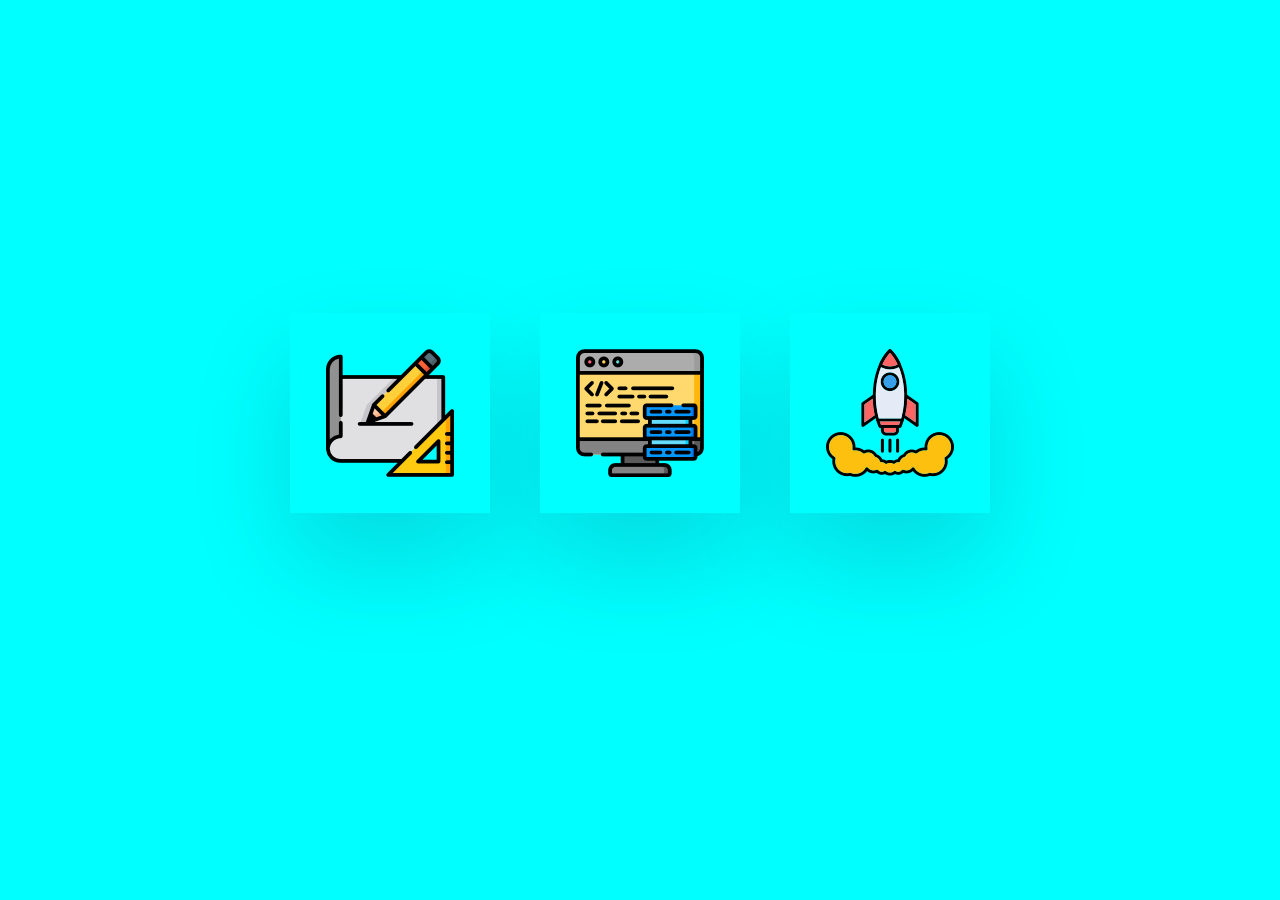
<file: 01-animated-card/index.html>
<!DOCTYPE html>
<html lang="en">
<head>
    <meta charset="UTF-8">
    <meta http-equiv="X-UA-Compatible" content="IE=edge">
    <meta name="viewport" content="width=device-width, initial-scale=1.0">
    <title>Animated Card</title>

    <link rel="stylesheet" href="style.css">
</head>
<body>
    <div class="main-container center">

        <div class="container">

            <div class="back">
                <p class="text-settings">
                    Lorem ipsum dolor, sit amet consectetur adipisicing elit. 
                    Itaque voluptatem doloribus minus asperiores, vero sequi, 
                    quo dignissimos quas eveniet et cum praesentium labore velit 
                    laboriosam esse iste molestiae tempore magni.
                </p>
                <button class="text-settings">Read more</button>
            </div>

            <div class="front">
                <img src="media/sketch.png" class="center">
            </div>

        </div>

        <div class="container">

            <div class="back">
                <p class="text-settings">
                    Lorem ipsum dolor, sit amet consectetur adipisicing elit. 
                    Itaque voluptatem doloribus minus asperiores, vero sequi, 
                    quo dignissimos quas eveniet et cum praesentium labore velit 
                    laboriosam esse iste molestiae tempore magni.
                </p>
                <button class="text-settings">Read more</button>
            </div>

            <div class="front">
                <img src="media/data.png" class="center">
            </div>

        </div>

        <div class="container">

            <div class="back">
                <p class="text-settings">
                    Lorem ipsum dolor, sit amet consectetur adipisicing elit. 
                    Itaque voluptatem doloribus minus asperiores, vero sequi, 
                    quo dignissimos quas eveniet et cum praesentium labore velit 
                    laboriosam esse iste molestiae tempore magni.
                </p>

                <button class="text-settings">Read more</button>
            </div>

            <div class="front">
                <img src="media/rocket.png" class="center">
            </div>

        </div>

    </div>
</body>
</html>
</file>
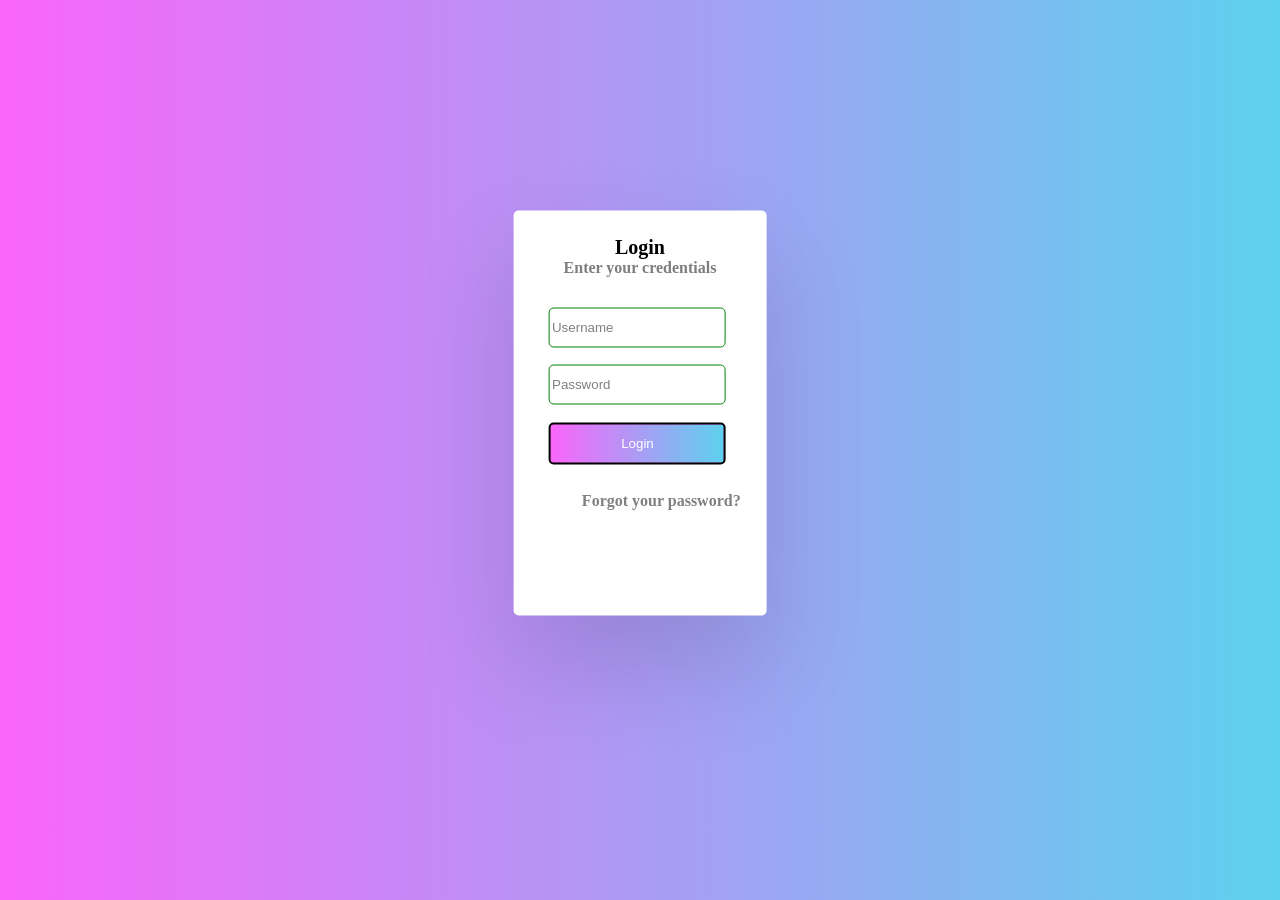
<file: 02-login-form/index.html>
<!DOCTYPE html>
<html lang="en">
<head>
    <meta charset="UTF-8">
    <meta http-equiv="X-UA-Compatible" content="IE=edge">
    <meta name="viewport" content="width=device-width, initial-scale=1.0">
    <title>Login Form</title>

    <link rel="stylesheet" href="style.css">
</head>
<body>
    <div class="container">

        <div class="top">
            <div class="first-content">Login</div>
            <div class="second-content">Enter your credentials</div>
        </div>

        <div class="middle">
            <form>
                <input type="text" id="username" name="username" value="Username">
                <input type="text" id="password" name="password" value="Password">
                <input type="submit" value="Login" class="button">
            </form>
        </div>

        <div class="bottom">
            <a href="#">Forgot your password?</a>
        </div>

    </div>
</body>
</html>
</file>
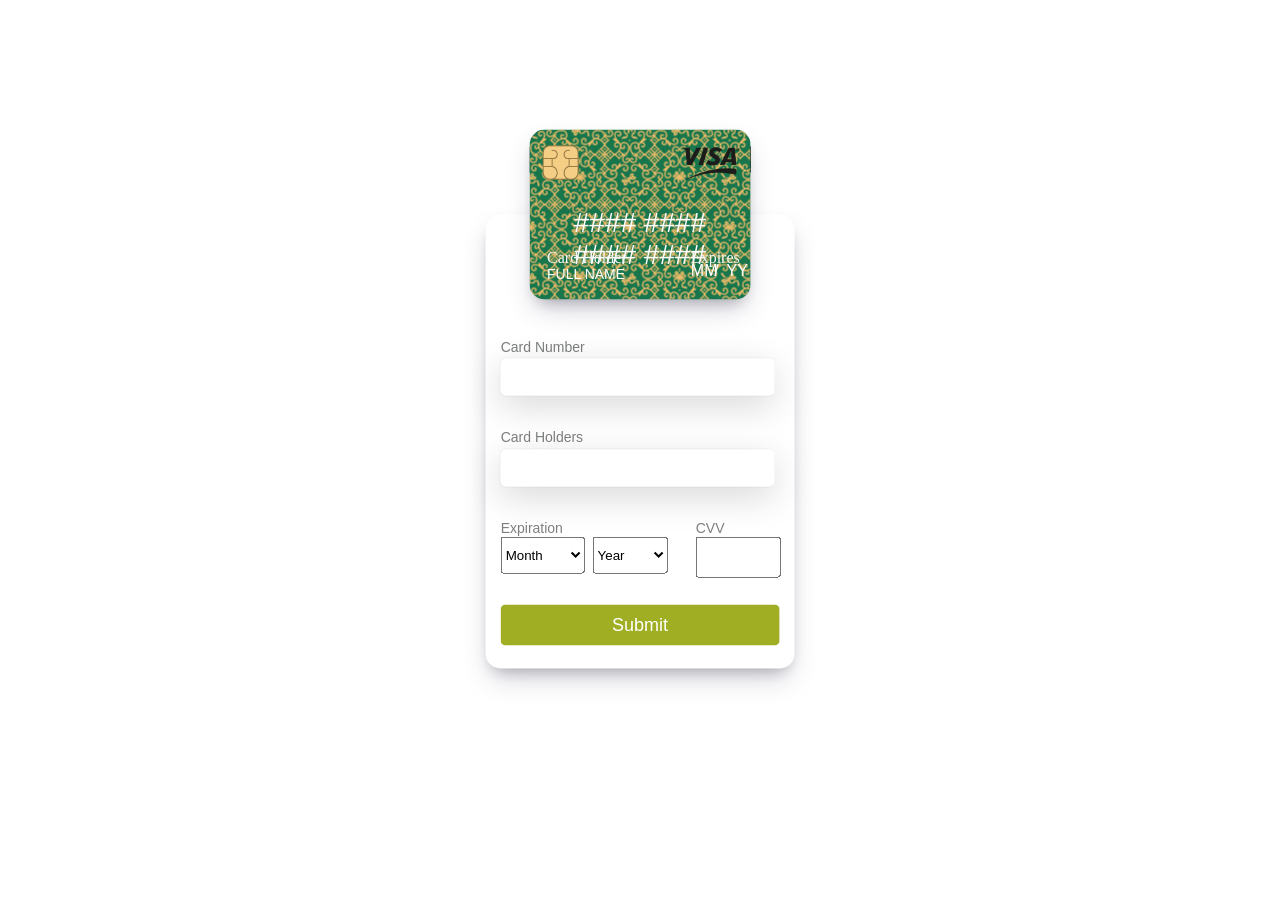
<file: 04-credit-card/index.html>
<!DOCTYPE html>
<html lang="en">
<head>
    <meta charset="UTF-8">
    <meta http-equiv="X-UA-Compatible" content="IE=edge">
    <meta name="viewport" content="width=device-width, initial-scale=1.0">
    <title>Credit Card</title>
    <link rel="stylesheet" href="style.css">
</head>
<body>
    <script type="text/javascript" src="script.js"></script> 
    <div class="main">
        <div class="card-main">
            <div class="back-main">
                <div class="black-bar"></div>
                <div class="white-cvv">
                    <div class="cvv-label">
                        CVV
                    </div>
                    <div class="white-bar">
                        <div class="cvv-value">
                            ***
                        </div>
                    </div>
                </div>
                <div class="back-visa"></div>
            </div>
            <div class="front-main">
                <div class="chip"></div>
                <div class="front-visa"></div>
                <div class="front-card-number">
                    #### #### #### ####
                </div>
                <div class="owner">
                    <div class="front-label">
                        Card Holder
                    </div>
                    <div class="owner-name">
                        <div class="owner-name-content">
                            FULL NAME
                        </div>
                    </div>
                </div>
                <div class="front-date">
                    <div class="front-label">
                        Expires
                    </div>
                    <div class="front-month-year">
                        <div class="front-month">
                            MM
                        </div>
                        <div class="front-slash">
                            /
                        </div>
                        <div class="front-year">
                            YY
                        </div>
                    </div>
                </div>
            </div>
        </div>
        <div class="form-main">
            <div class="card-number">
                <div class="label">
                    Card Number
                </div>
                <div class="input">
                    <input class="entry" type="text" 
                        onfocus="cardNumberFocus('front-card-number');"
                        onkeyup="cardNumberChange('entry', 'front-card-number');"
                        onblur="cardNumberLoseFocus('front-card-number');">
                </div>
            </div>
            <div class="card-holder">
                <div class="label">
                    Card Holders
                </div>
                <div class="input">
                    <input class="entry2" type="text"
                        onfocus="cardNumberFocus('owner');"
                        onkeyup="cardNumberChange('entry2', 'owner-name-content');"
                        onblur="cardNumberLoseFocus('owner');">
                </div>
            </div>
            <div class="expiration-date">
                <div class="date">
                    <div class="label">
                        Expiration Date
                    </div>
                    <div class="month">
                        <select class="months"
                            onclick="cardNumberFocus('front-date');"
                            onchange="cardDayChange('months', 'front-month');"
                            onblur="cardNumberLoseFocus('front-date');">
                            <option value="Month">Month</option>
                            <option value="01">01</option>
                            <option value="02">02</option>
                            <option value="03">03</option>
                            <option value="04">04</option>
                            <option value="05">05</option>
                            <option value="06">06</option>
                            <option value="07">07</option>
                            <option value="08">08</option>
                            <option value="09">09</option>
                            <option value="10">10</option>
                            <option value="11">11</option>
                            <option value="12">12</option>
                        </select>
                    </div>
                    <div class="year">
                        <select class="years"
                            onclick="cardNumberFocus('front-date');"
                            onchange="cardDayChange('years', 'front-year');"
                            onblur="cardNumberLoseFocus('front-date');">
                        >
                            <option value="Year">Year</option>
                            <option value="22">2022</option>
                            <option value="23">2023</option>
                            <option value="24">2024</option>
                            <option value="25">2025</option>
                            <option value="26">2026</option>
                            <option value="27">2027</option>
                            <option value="28">2028</option>
                            <option value="29">2029</option>
                            <option value="30">2030</option>
                            <option value="31">2031</option>
                            <option value="32">2032</option>
                            <option value="33">2033</option>
                        </select>
                    </div>
                </div>
                <div class="cvv">
                    <div class="label">
                        CVV
                    </div>
                    <div class="cvv-input">
                        <input class="cvv-entry" type="text"
                            onfocus="cardRotate('front-main','back-main');"
                            onkeyup="cardCvvChange('cvv-entry','cvv-value');"
                            onblur="cardCvvLoseFocus('front-main','back-main');">
                    </div>
                </div>
            </div>
            <div class="submit">
                <a class="submit-btn">Submit</a>
            </div>
        </div>
    </div>
</body>
</html>
</file>
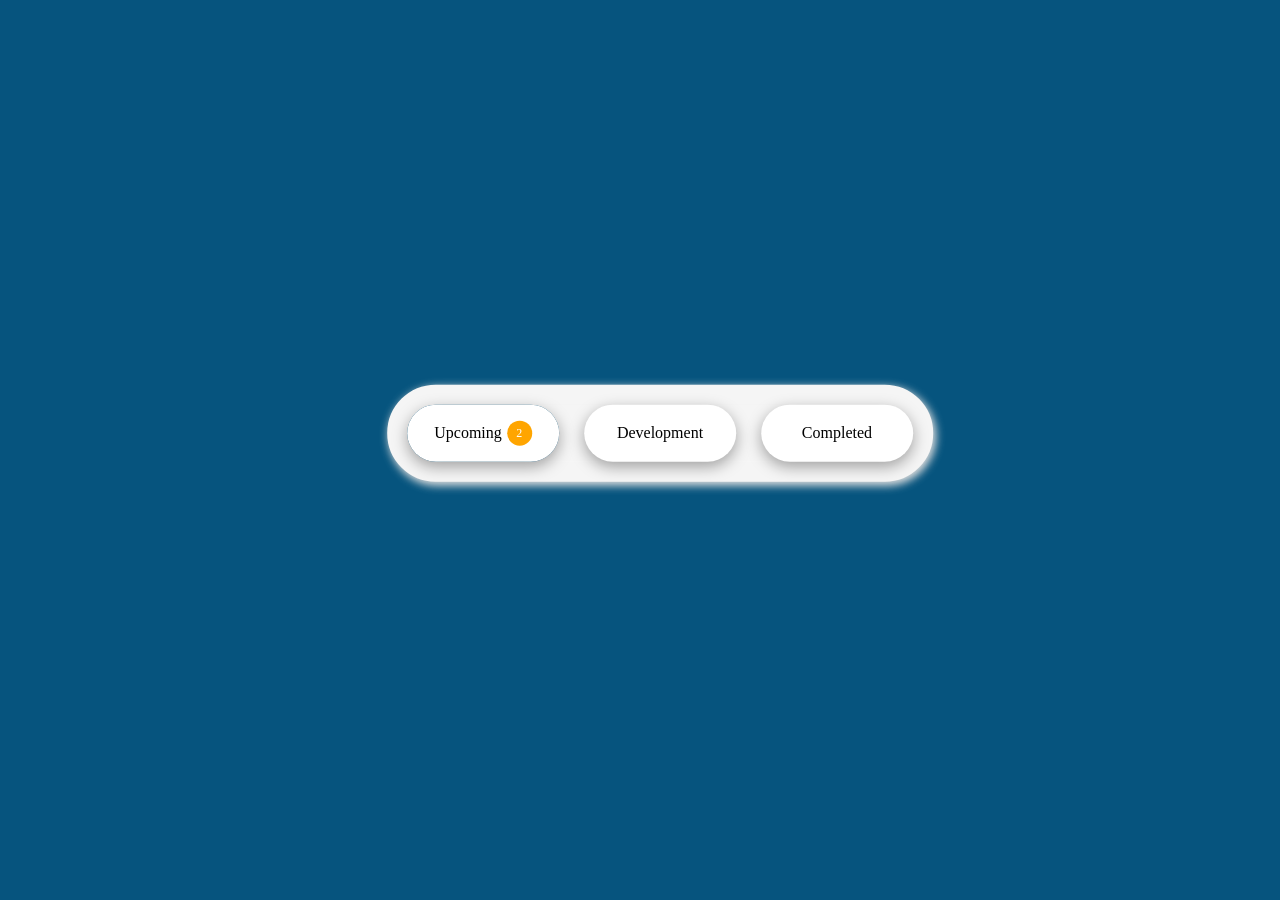
<file: 05-sliding-tabs/index.html>
<!DOCTYPE html>
<html lang="en">
<head>
    <meta charset="UTF-8">
    <meta name="viewport" content="width=device-width, initial-scale=1.0">
    <meta http-equiv="X-UA-Compatible" content="ie=edge">
    <title>Sliding Tabs</title>
    <link rel="stylesheet" href="style.css">
</head>
<body>

    <div class="container">
        <div class="sliding-tabs">

            <div class="slider-bg"></div>

            <div class="menu-container">
        
                <div class="menu">
                    <a href="#" onclick="movement(0);">Upcoming <span class="circle">2</span> </a>
                </div>
        
                <div class="menu">
                    <a href="#" onclick="movement(1);">Development</a>
                </div>
        
                <div class="menu">
                    <a href="#" onclick="movement(2);">Completed</a>
                </div>
        
            </div>
           
        </div>

    </div>

    <script src="script.js"></script>
</body>
</html>
</file>
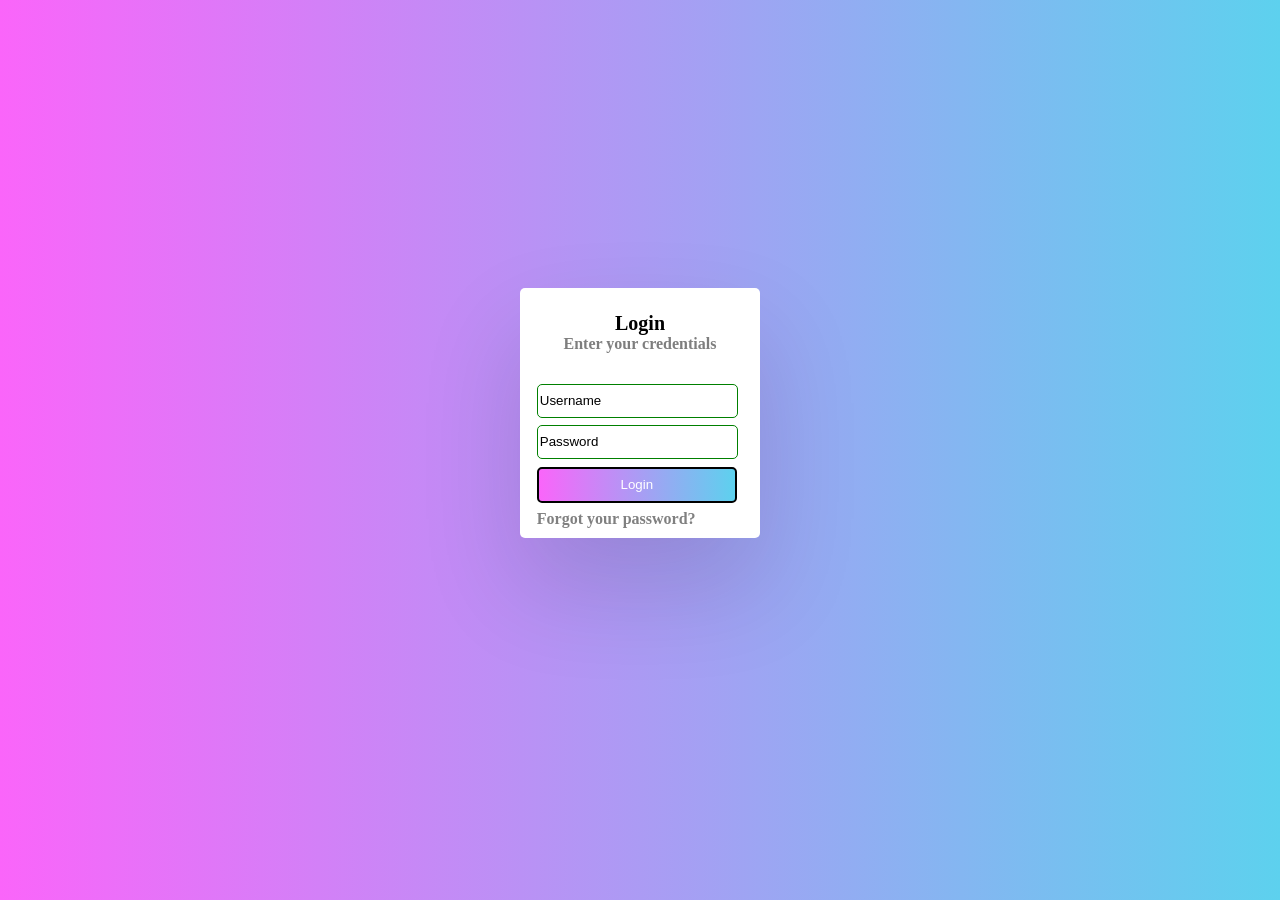
<file: background-gradient/index.html>
<!DOCTYPE html>
<html lang="en">
<head>
    <meta charset="UTF-8">
    <meta http-equiv="X-UA-Compatible" content="IE=edge">
    <meta name="viewport" content="width=device-width, initial-scale=1.0">
    <title>Ödev 2</title>

    <style>
        body{
            position: relative;
            height: 90vh;
            background-color: rgb(250, 101, 250); /* For browsers that do not support gradients */
            background-image: linear-gradient(to right, rgb(250, 101, 250) , rgb(93, 209, 238));
        }

        .container{
            border-radius: 5px;
            position: absolute;
            top: 50%;
            left: 50%;
            transform: translate(-50%, -50%);
            width: 240px;
            height: 250px;
            box-shadow: rgba(17, 12, 46, 0.15) 0px 48px 100px 0px;
            background-color: white;
        }

        .top{
            margin-top: 10%;
        }

        .first-content{
            text-align: center;
            font-weight: bold;
            font-size: 20px;
        }

        .second-content{
            opacity: 0.5;
            text-align: center;
            font-weight: bold;
        }

        .middle{
            margin-top: 10%;
        }

        .input{
            border: 1px solid green;
            border-radius: 5px;
            line-height: 30px;
            width: 195px;
            margin-top: 3%;
            margin-left: 7%;
        }

        .button{
            border: 2px solid black;
            border-radius: 5px;
            line-height: 30px;
            width: 200px;
            margin-top: 3%;
            margin-left: 7%;
            color:white;
            background-color: rgb(250, 101, 250); /* For browsers that do not support gradients */
            background-image: linear-gradient(to right, rgb(250, 101, 250) , rgb(93, 209, 238));
        }

        .bottom{
            margin-top: 3%;
            margin-left: 7%;
        }

        a{
            text-decoration: none;
            color:gray;
            font-weight: bold;
        }
    </style>
</head>
<body>
    <div class="container">
        <div class="top">
            <div class="first-content">Login</div>
            <div class="second-content">Enter your credentials</div>
        </div>
        <div class="middle">
            <form>
                <input type="text" id="username" name="username" value="Username" class="input">
                <input type="text" id="password" name="password" value="Password" class="input">
                <input type="submit" value="Login" class="button">
            </form>
        </div>
        <div class="bottom">
            <a href="#">Forgot your password?</a>
        </div>
    </div>
</body>
</html>
</file>
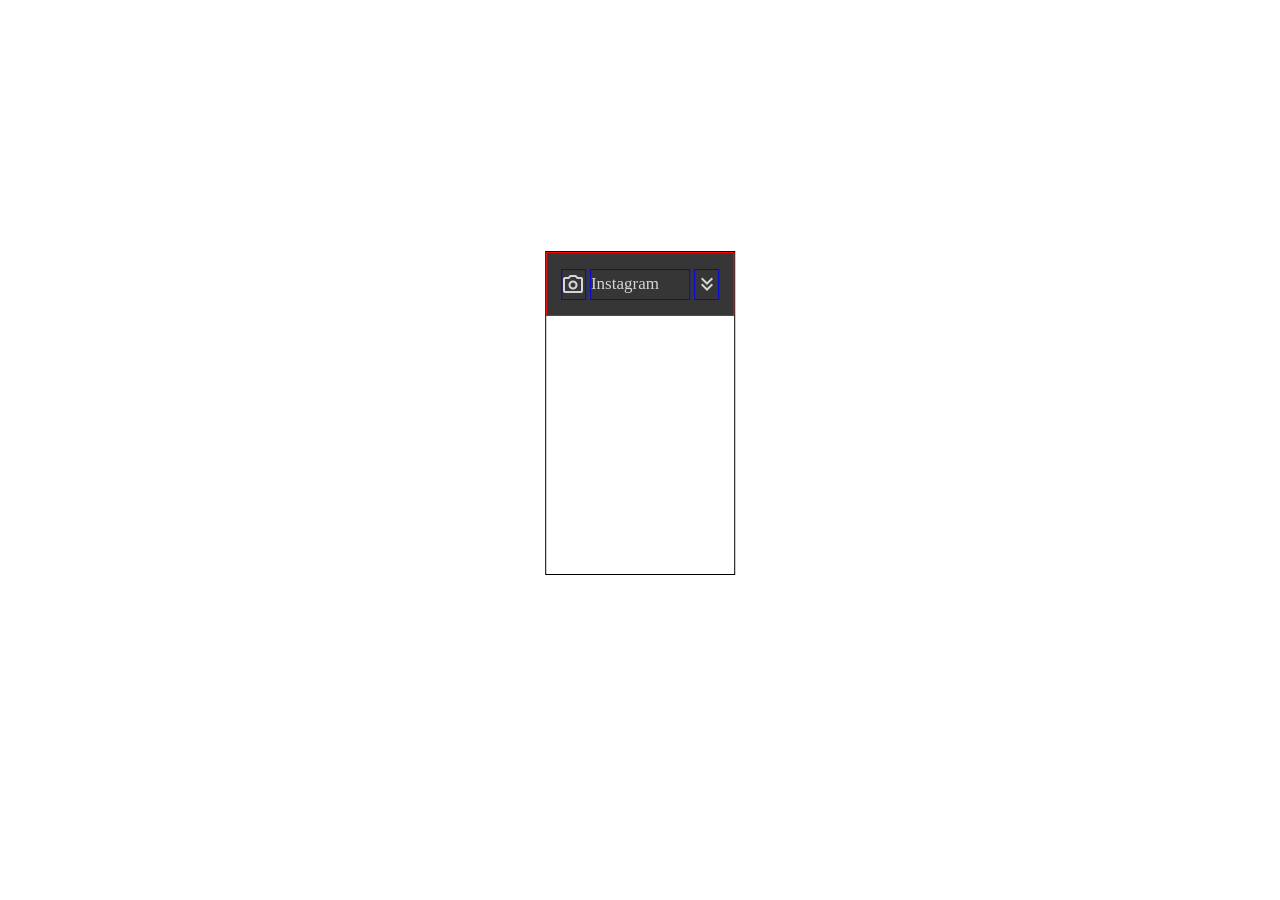
<file: dropdown-menu-v2/index.html>
<!DOCTYPE html>
<html lang="en">
<head>
    <meta charset="UTF-8">
    <meta http-equiv="X-UA-Compatible" content="IE=edge">
    <meta name="viewport" content="width=device-width, initial-scale=1.0">
    <title>Dropdown Menu</title>

    <link rel="stylesheet" href="style.css">
    <link rel="stylesheet" href="https://fonts.googleapis.com/css2?family=Material+Symbols+Outlined:opsz,wght,FILL,GRAD@48,400,0,0" />
    <link rel="stylesheet" href="https://fonts.googleapis.com/css2?family=Material+Symbols+Outlined:opsz,wght,FILL,GRAD@48,400,0,0" />

</head>
<body>

    <div class="main-container">

        <div class="selected-container" 
            onclick="openChoiceContainer('selected-container');"
            onmouseover="over('selected-container');"
            onmouseout="out('selected-container');"    
        >

            <div class="icon">
                <span class="material-symbols-outlined">photo_camera</span>
            </div>

            <div class="text">
                <span>Instagram</span> 
            </div>

            <div class="arrow-down">
                <span class="material-symbols-outlined">keyboard_double_arrow_down</span>
            </div>

        </div>

        <div class="choice-container">

            <div class="slider"></div>

            <div class="items">
                
                <div class="item">
                    <span>Linkedin</span>
                </div>

                <div class="item">
                    <span>Instagram</span>
                </div>

                <div class="item">
                    <span>Facebook</span>
                </div>

                <div class="item">
                    <span>Twitter</span>
                </div>

                <div class="item">
                    <span>Youtube</span>
                </div>

            </div>
        </div>
    </div>

    <script src="script.js"></script>
</body>
</html>
</file>
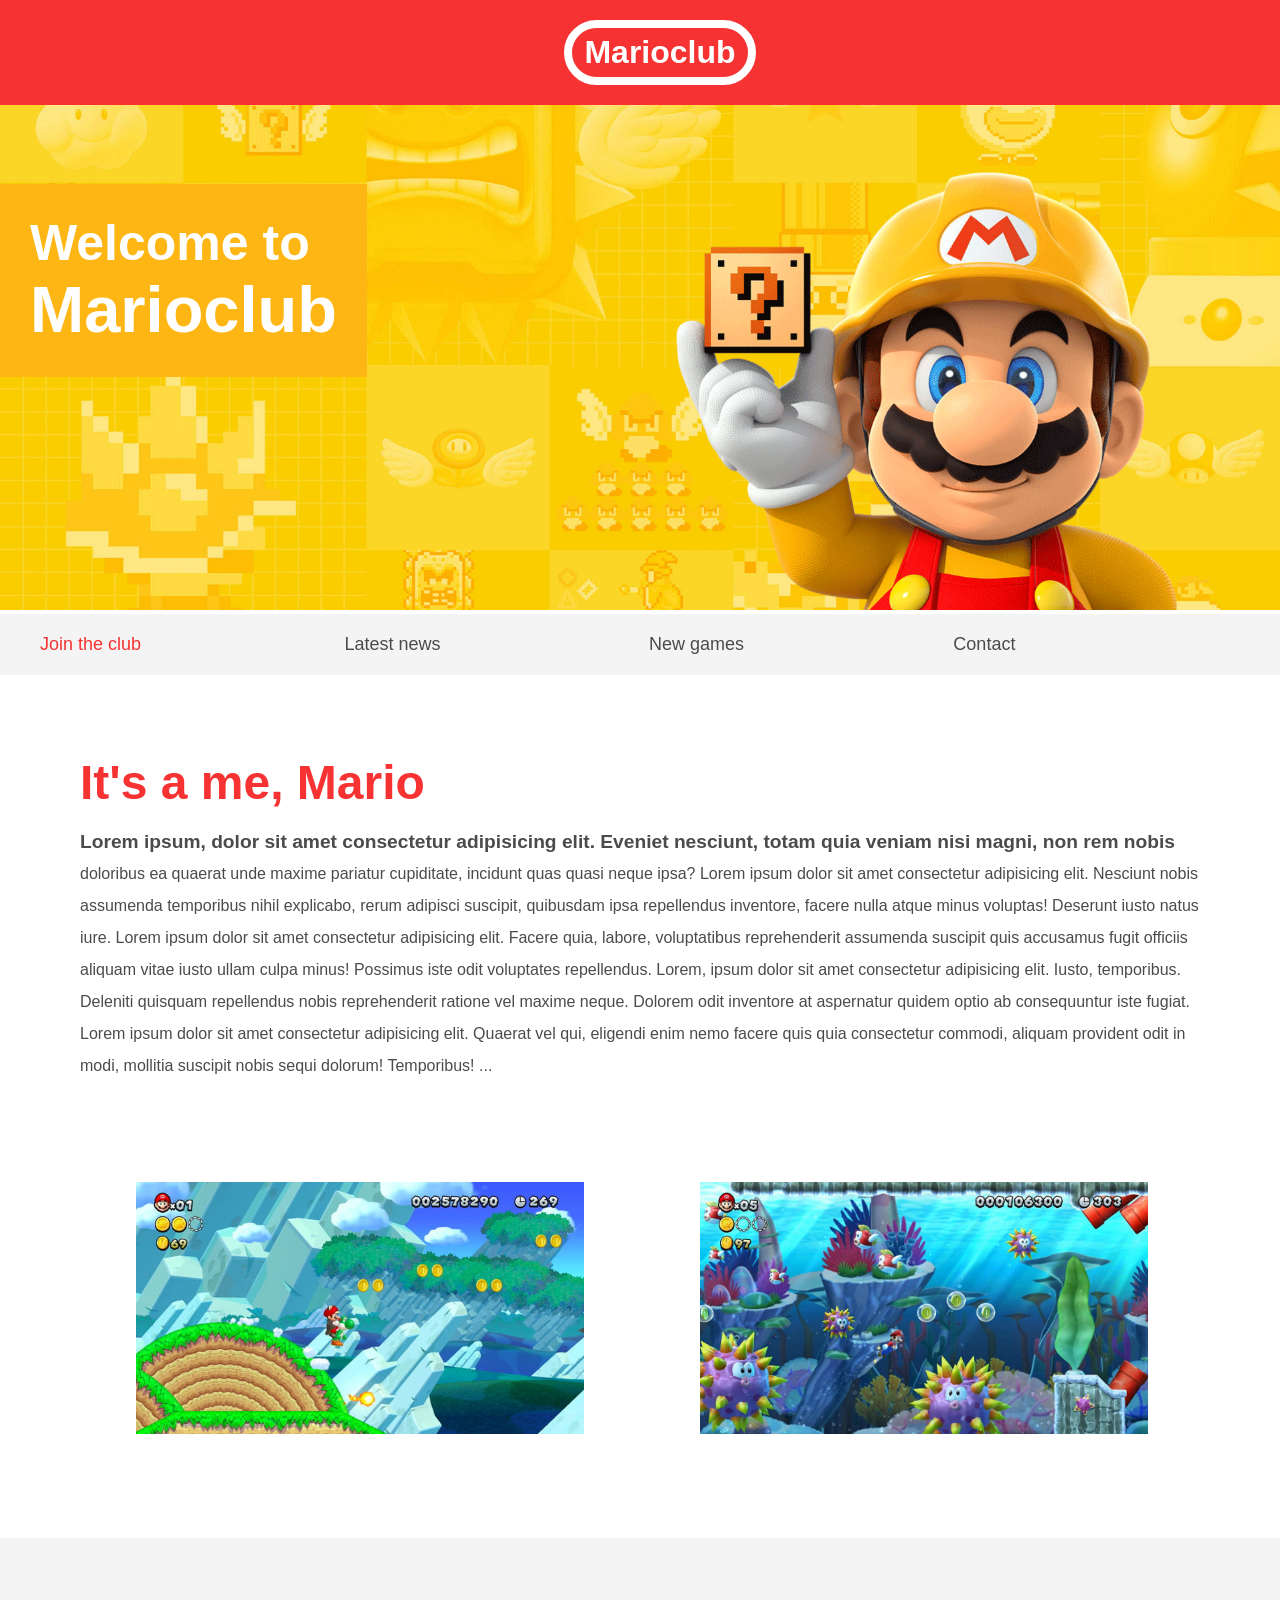
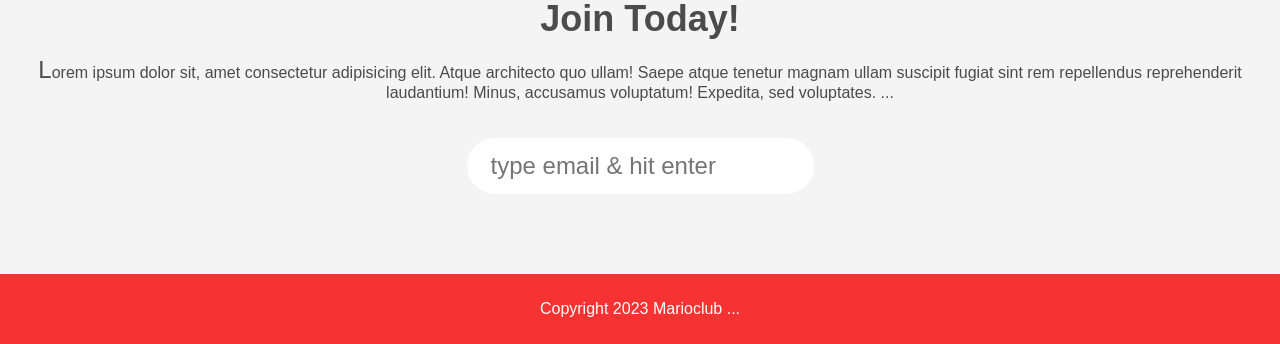
<file: marioclub/index.html>
<!DOCTYPE html>
<html lang="en">
<head>
    <meta charset="UTF-8">
    <meta name="viewport" content="width=device-width, initial-scale=1.0">
    <title>Semantics</title>
    <link rel="stylesheet" href="styles.css">
</head>
<body>
    
    <header>
        <h1>Marioclub</h1>
    </header>
    
    <section class="banner">
        <img src="img/banner.png" alt="Marioclub welcome banner">

        <div class="welcome">
            <h2>
                Welcome to 
                <br>
                <span>Marioclub</span>
            </h2>
        </div>
    </section>
    
    <nav class="main-nav">
        <ul>
            <li>
                <a href="/join.html" class="join">Join the club</a>
            </li>

            <li>
                <a href="/news.html">Latest news</a>
            </li>

            <li>
                <a href="/games.html">New games</a>
            </li>

            <li>
                <a href="/contact.html">Contact</a>
            </li>
        </ul>
    </nav>

    <main>
        <article>
            <h2>It's a me, Mario</h2>
            <p>
                Lorem ipsum, dolor sit amet consectetur adipisicing elit. Eveniet nesciunt, totam quia veniam nisi magni, non rem nobis doloribus ea quaerat unde maxime pariatur cupiditate, incidunt quas quasi neque ipsa?
                Lorem ipsum dolor sit amet consectetur adipisicing elit. Nesciunt nobis assumenda temporibus nihil explicabo, rerum adipisci suscipit, quibusdam ipsa repellendus inventore, facere nulla atque minus voluptas! Deserunt iusto natus iure.
                Lorem ipsum dolor sit amet consectetur adipisicing elit. Facere quia, labore, voluptatibus reprehenderit assumenda suscipit quis accusamus fugit officiis aliquam vitae iusto ullam culpa minus! Possimus iste odit voluptates repellendus.
                Lorem, ipsum dolor sit amet consectetur adipisicing elit. Iusto, temporibus. Deleniti quisquam repellendus nobis reprehenderit ratione vel maxime neque. Dolorem odit inventore at aspernatur quidem optio ab consequuntur iste fugiat.
                Lorem ipsum dolor sit amet consectetur adipisicing elit. Quaerat vel qui, eligendi enim nemo facere quis quia consectetur commodi, aliquam provident odit in modi, mollitia suscipit nobis sequi dolorum! Temporibus!
            </p>
        </article>

        <ul class="images">
            <li>
                <img src="img/thumb-1.png" alt="mario thumb 1">
            </li>

            <li>
                <img src="img/thumb-2.png" alt="mario thumb 2">
            </li>
        </ul>
    </main>

    <section class="join">
        <h2>Join Today!</h2>
        <p>
            Lorem ipsum dolor sit, amet consectetur adipisicing elit. Atque architecto quo ullam! Saepe atque tenetur magnam ullam suscipit fugiat sint rem repellendus reprehenderit laudantium! Minus, accusamus voluptatum! Expedita, sed voluptates.
        </p>

        <form>
            <input type="email" name="email" placeholder="type email & hit enter" required>
        </form>
    </section>

    <footer>
        <p class="copyright">
            Copyright 2023 Marioclub
        </p>
    </footer>

</body>
</html>
</file>
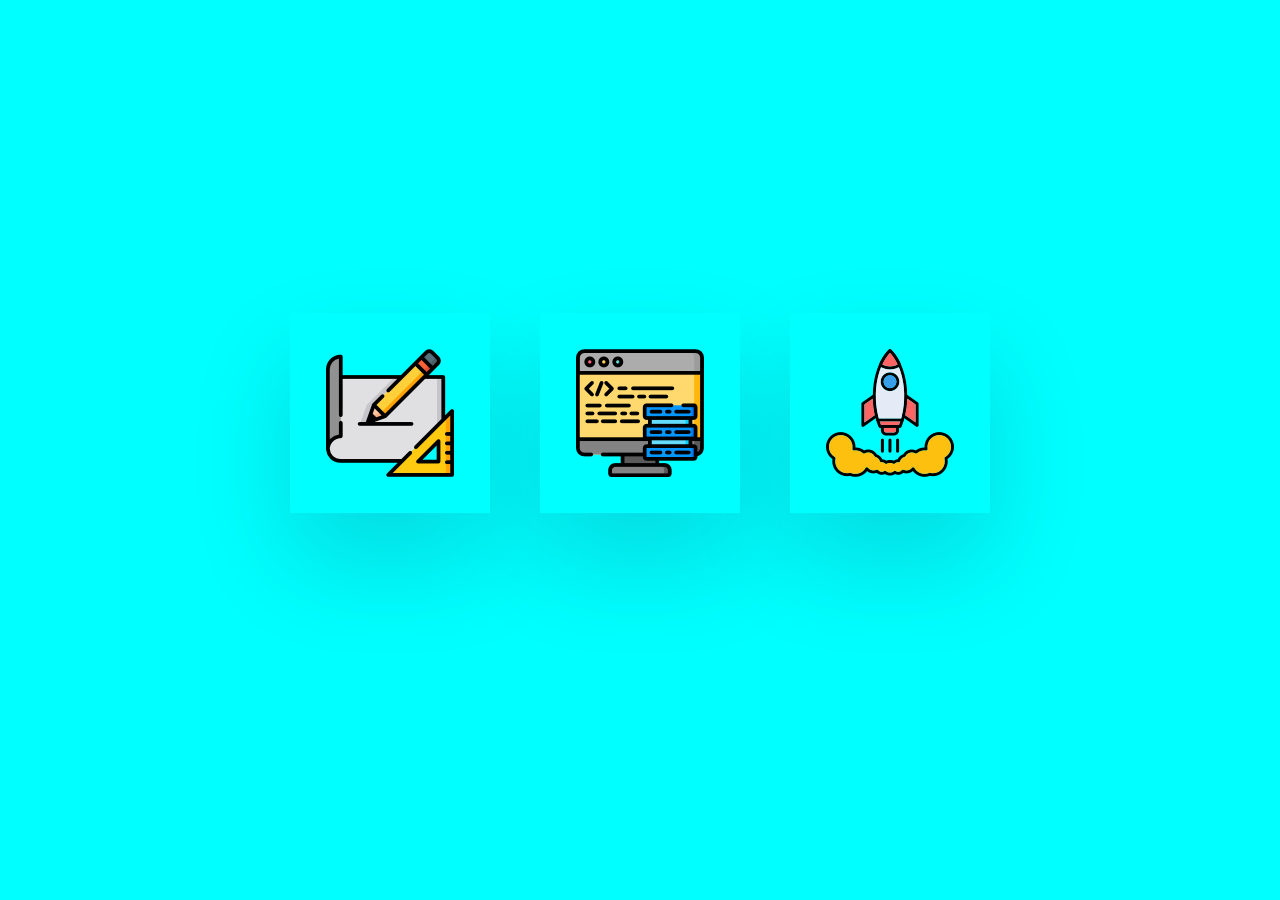
<file: 01-animated-card/source/index.html>
<!DOCTYPE html>
<html lang="en">
<head>
    <meta charset="UTF-8">
    <meta http-equiv="X-UA-Compatible" content="IE=edge">
    <meta name="viewport" content="width=device-width, initial-scale=1.0">
    <title>Animated Card</title>

    <link rel="stylesheet" href="style.css">
</head>
<body>
    <div class="main-container center">

        <div class="container">

            <div class="back">
                <p class="text-settings">
                    Lorem ipsum dolor, sit amet consectetur adipisicing elit. 
                    Itaque voluptatem doloribus minus asperiores, vero sequi, 
                    quo dignissimos quas eveniet et cum praesentium labore velit 
                    laboriosam esse iste molestiae tempore magni.
                </p>
                <button class="text-settings">Read more</button>
            </div>

            <div class="front">
                <img src="../media/sketch.png" class="center">
            </div>

        </div>

        <div class="container">

            <div class="back">
                <p class="text-settings">
                    Lorem ipsum dolor, sit amet consectetur adipisicing elit. 
                    Itaque voluptatem doloribus minus asperiores, vero sequi, 
                    quo dignissimos quas eveniet et cum praesentium labore velit 
                    laboriosam esse iste molestiae tempore magni.
                </p>
                <button class="text-settings">Read more</button>
            </div>

            <div class="front">
                <img src="../media/data.png" class="center">
            </div>

        </div>

        <div class="container">

            <div class="back">
                <p class="text-settings">
                    Lorem ipsum dolor, sit amet consectetur adipisicing elit. 
                    Itaque voluptatem doloribus minus asperiores, vero sequi, 
                    quo dignissimos quas eveniet et cum praesentium labore velit 
                    laboriosam esse iste molestiae tempore magni.
                </p>

                <button class="text-settings">Read more</button>
            </div>

            <div class="front">
                <img src="../media/rocket.png" class="center">
            </div>

        </div>

    </div>
</body>
</html>
</file>
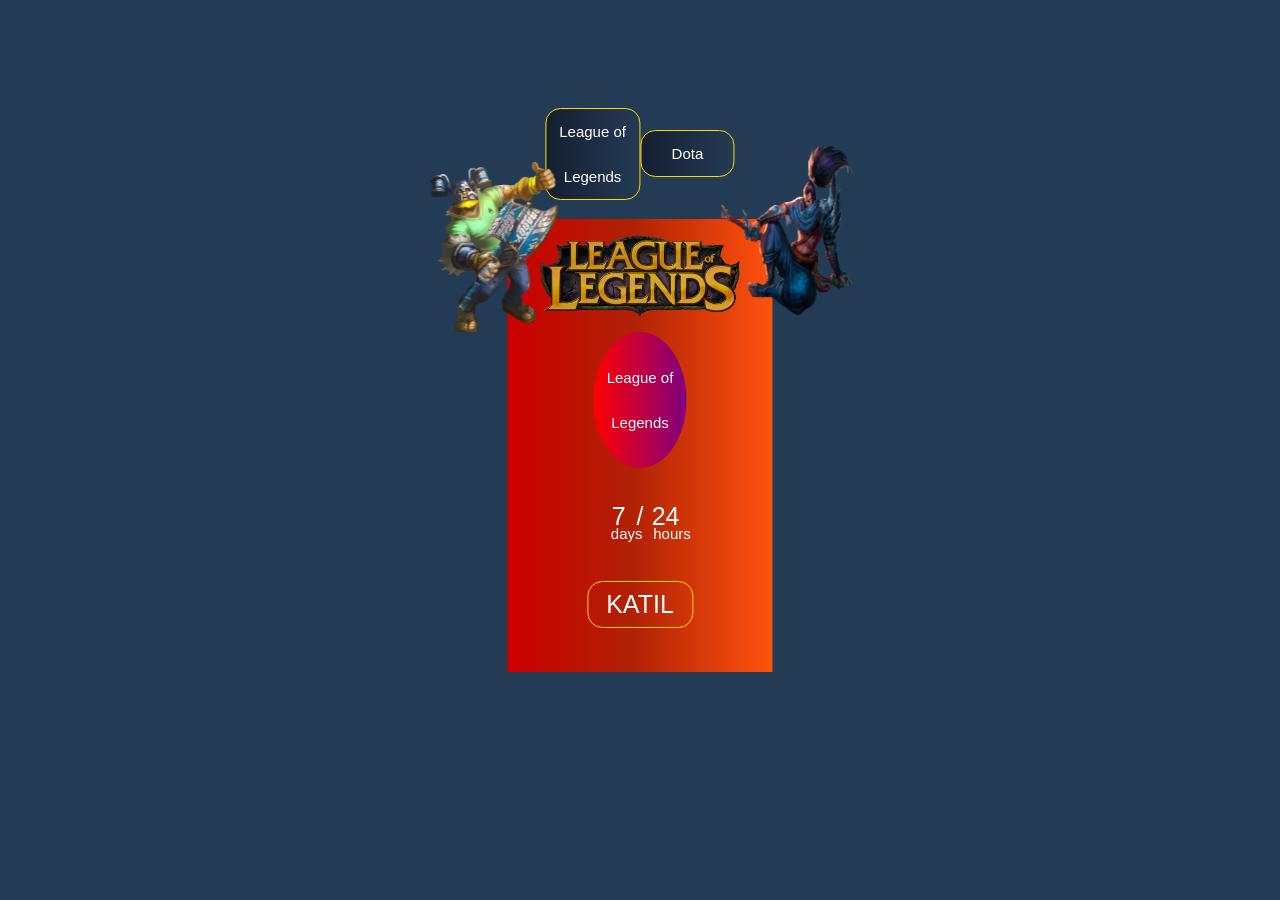
<file: 03-swipe-card/source/index.html>
<!DOCTYPE html>
<html lang="en">
<head>
    <meta charset="UTF-8">
    <meta http-equiv="X-UA-Compatible" content="IE=edge">
    <meta name="viewport" content="width=device-width, initial-scale=1.0">
    <title>Swipe Card</title>

    <link rel="stylesheet" href="style.css">
</head>
<body>
    <div class="main-container">

        <div class="buttons-container">

            <div class="button" onclick="changeCard('leagueButton');"
                                onmouseenter="mouseOn(0);"
                                onmouseleave="mouseOut(0);">
                League of Legends
            </div>

            <div class="button" onclick="changeCard('dotaButton');"
                                onmouseenter="mouseOn(1);"
                                onmouseleave="mouseOut(1);">
                Dota
            </div>

        </div>

        <div class="cards-container">

            <div class="dota-container">

                <div class="dota-header">

                    <div class="dota-right-animated-image"></div>

                </div>

                <div class="info">

                    <div class="info-circle">
                        <div class="info-text">
                            Dota
                        </div>
                    </div>

                </div>

                <div class="day-hour">
                    <div class="day-hour-sub-content">
                        
                        <div class="day">
                            <div class="day-number-content">7</div>
                            <div class="day-text-content">days</div>
                        </div>

                        <div class="slash">/</div>

                        <div class="hour">
                            <div class="day-number-content">24</div>
                            <div class="day-text-content">hours</div>
                        </div>

                    </div>
                </div>
            
                <div class="join">KATIL</div>
            </div>


            <div class="league-container">

                <div class="league-header">

                    <div class="league-left-animated-img"></div>
                    <div class="league-right-animated-img"></div>

                </div>

                <div class="info">

                    <div class="info-circle">
                        <div class="info-text">
                            League of Legends
                        </div>
                    </div>

                </div>

                <div class="day-hour">
                    <div class="day-hour-sub-content">
                        
                        <div class="day">
                            <div class="day-number-content">7</div>
                            <div class="day-text-content">days</div>
                        </div>

                        <div class="slash">/</div>

                        <div class="hour">
                            <div class="day-number-content">24</div>
                            <div class="day-text-content">hours</div>
                        </div>

                    </div>
                </div>

                <div class="join" onmouseenter="">KATIL</div>

            </div>

        </div>
    </div>
    <script src="script.js"></script>
</body>
</html>
</file>
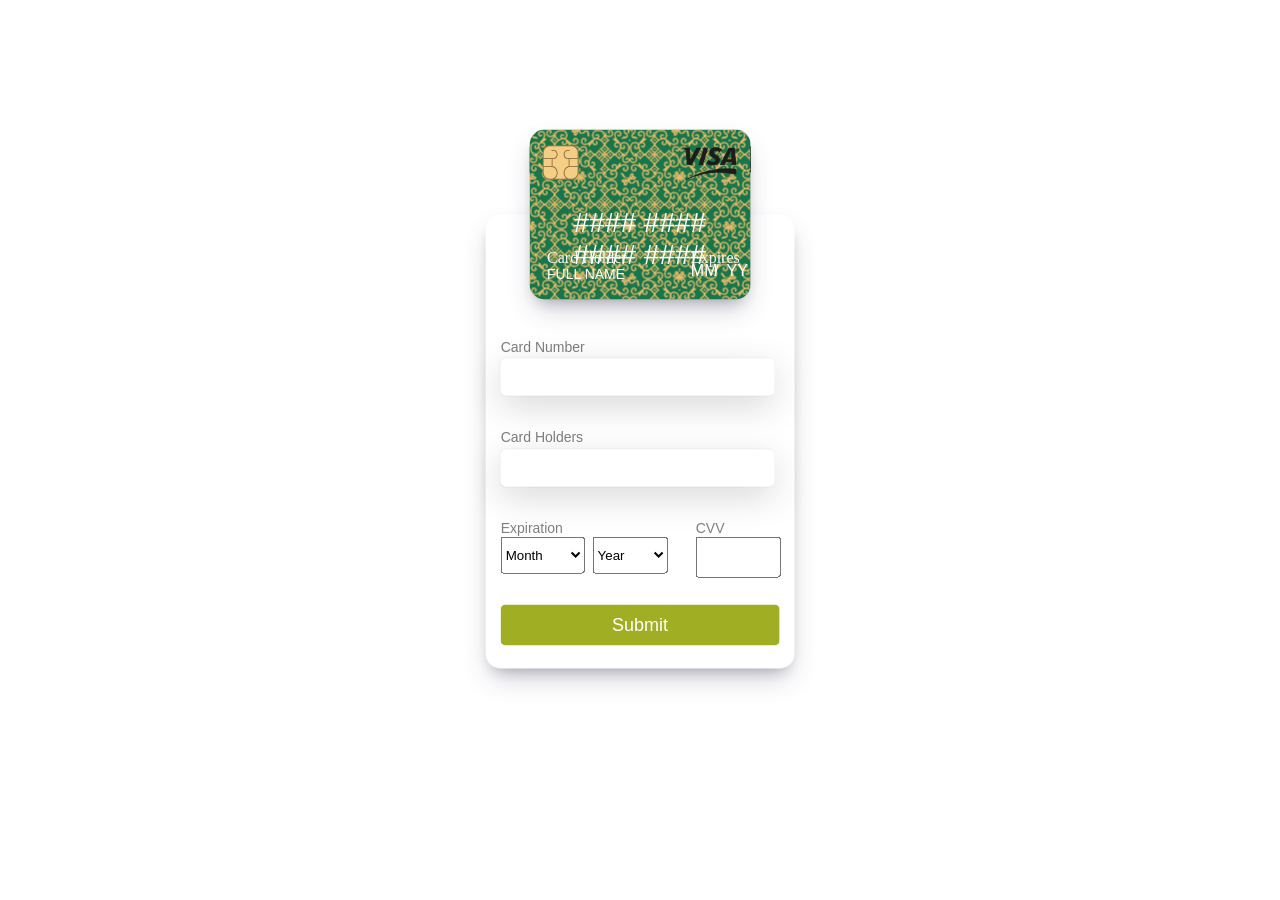
<file: 04-credit-card/source/index.html>
<!DOCTYPE html>
<html lang="en">
<head>
    <meta charset="UTF-8">
    <meta http-equiv="X-UA-Compatible" content="IE=edge">
    <meta name="viewport" content="width=device-width, initial-scale=1.0">
    <title>Credit Card</title>
    <link rel="stylesheet" href="style.css">
</head>
<body>
    <div class="main">
        <div class="card-main">
            <div class="back-main">
                <div class="black-bar"></div>
                <div class="white-cvv">
                    <div class="cvv-label">
                        CVV
                    </div>
                    <div class="white-bar">
                        <div class="cvv-value">
                            ***
                        </div>
                    </div>
                </div>
                <div class="back-visa"></div>
            </div>
            <div class="front-main">
                <div class="chip"></div>
                <div class="front-visa"></div>
                <div class="front-card-number">
                    #### #### #### ####
                </div>
                <div class="owner">
                    <div class="front-label">
                        Card Holder
                    </div>
                    <div class="owner-name">
                        <div class="owner-name-content">
                            FULL NAME
                        </div>
                    </div>
                </div>
                <div class="front-date">
                    <div class="front-label">
                        Expires
                    </div>
                    <div class="front-month-year">
                        <div class="front-month">
                            MM
                        </div>
                        <div class="front-slash">
                            /
                        </div>
                        <div class="front-year">
                            YY
                        </div>
                    </div>
                </div>
            </div>
        </div>
        <div class="form-main">
            <div class="card-number">
                <div class="label">
                    Card Number
                </div>
                <div class="input">
                    <input class="entry" type="text" 
                        onfocus="cardNumberFocus('front-card-number');"
                        onkeyup="cardNumberChange('entry', 'front-card-number');"
                        onblur="cardNumberLoseFocus('front-card-number');">
                </div>
            </div>
            <div class="card-holder">
                <div class="label">
                    Card Holders
                </div>
                <div class="input">
                    <input class="entry2" type="text"
                        onfocus="cardNumberFocus('owner');"
                        onkeyup="cardNumberChange('entry2', 'owner-name-content');"
                        onblur="cardNumberLoseFocus('owner');">
                </div>
            </div>
            <div class="expiration-date">
                <div class="date">
                    <div class="label">
                        Expiration Date
                    </div>
                    <div class="month">
                        <select class="months"
                            onclick="cardNumberFocus('front-date');"
                            onchange="cardDayChange('months', 'front-month');"
                            onblur="cardNumberLoseFocus('front-date');">
                            <option value="Month">Month</option>
                            <option value="01">01</option>
                            <option value="02">02</option>
                            <option value="03">03</option>
                            <option value="04">04</option>
                            <option value="05">05</option>
                            <option value="06">06</option>
                            <option value="07">07</option>
                            <option value="08">08</option>
                            <option value="09">09</option>
                            <option value="10">10</option>
                            <option value="11">11</option>
                            <option value="12">12</option>
                        </select>
                    </div>
                    <div class="year">
                        <select class="years"
                            onclick="cardNumberFocus('front-date');"
                            onchange="cardDayChange('years', 'front-year');"
                            onblur="cardNumberLoseFocus('front-date');">
                        >
                            <option value="Year">Year</option>
                            <option value="22">2022</option>
                            <option value="23">2023</option>
                            <option value="24">2024</option>
                            <option value="25">2025</option>
                            <option value="26">2026</option>
                            <option value="27">2027</option>
                            <option value="28">2028</option>
                            <option value="29">2029</option>
                            <option value="30">2030</option>
                            <option value="31">2031</option>
                            <option value="32">2032</option>
                            <option value="33">2033</option>
                        </select>
                    </div>
                </div>
                <div class="cvv">
                    <div class="label">
                        CVV
                    </div>
                    <div class="cvv-input">
                        <input class="cvv-entry" type="text"
                            onfocus="cardRotate('front-main','back-main');"
                            onkeyup="cardCvvChange('cvv-entry','cvv-value');"
                            onblur="cardCvvLoseFocus('front-main','back-main');">
                    </div>
                </div>
            </div>
            <div class="submit">
                <a class="submit-btn">Submit</a>
            </div>
        </div>
    </div>
    <script type="text/javascript" src="script.js"></script> 
</body>
</html>
</file>
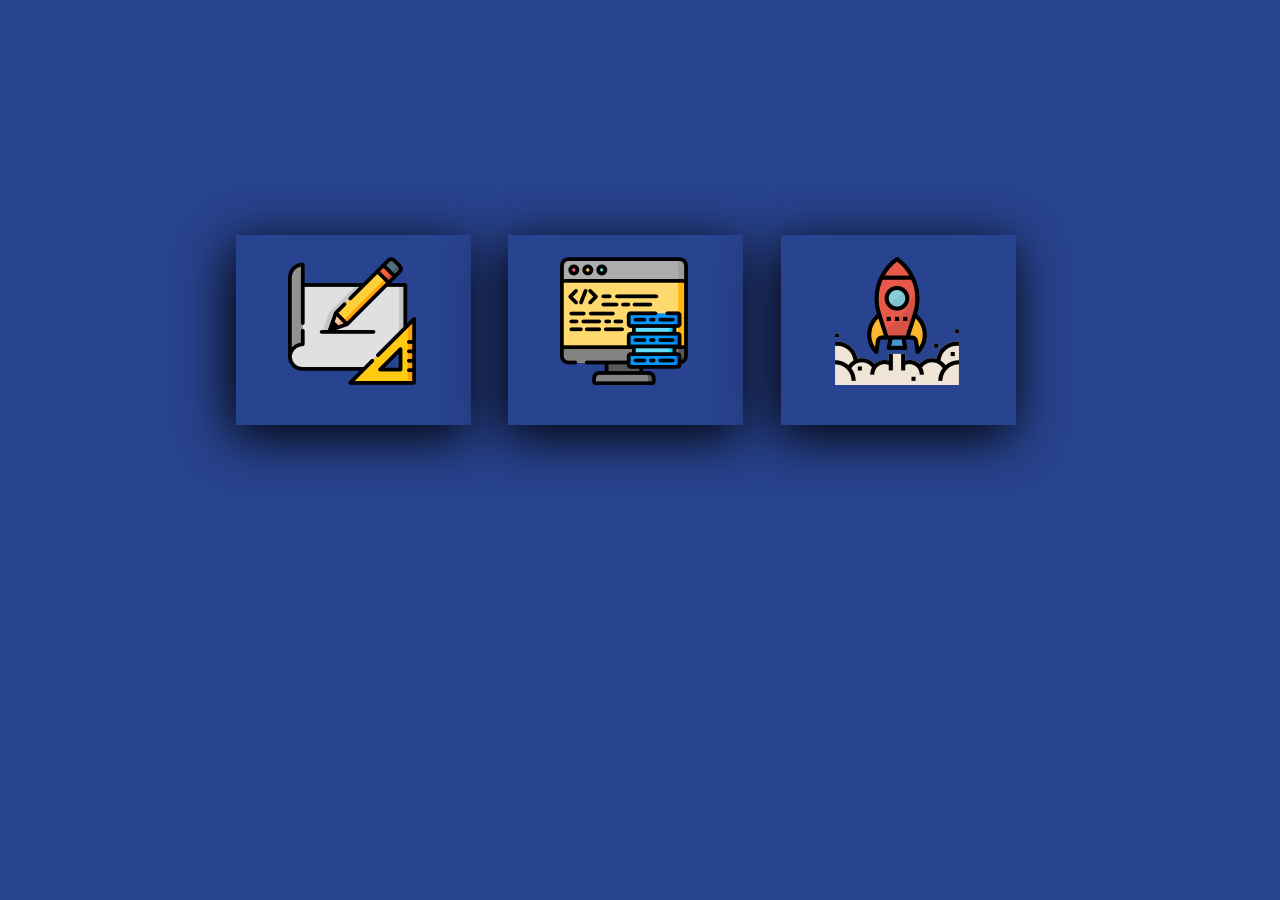
<file: html_studies/animated_card/animated_card.html>
<!DOCTYPE html>
<html lang="en">
<head>
    <meta charset="UTF-8">
    <meta http-equiv="X-UA-Compatible" content="IE=edge">
    <meta name="viewport" content="width=device-width, initial-scale=1.0">
    <title>Animation Card</title>

    <style>

        body{
            background-color: rgb(40, 67, 143);
        }

        .main-container{
            margin: 15%;
            width: 60%;
            display: flex;
            flex-wrap: nowrap;
            justify-content: space-around;
            align-content: center;
        }

        .container{
            display: inline-block;
            box-sizing: border-box;
            margin-top: 6%;
            margin-left: 5%;
            width: 244px;
            height: 200px;
        }

        .container-front{
            background-color: white;
            width: 235px;
            height: 190px;
            padding: 2px;
            display: inline-block;
            position: relative;
            box-sizing: border-box;
       }

       .container-back{
            box-shadow: -5px 10px 50px 0.5px ;
            background-color: rgb(40, 67, 143);
            width: 235px;
            height: 190px;
            padding: 2px;
            display: inline-block;
            position: relative;
            box-sizing: border-box;
            top: -190px;
       }

       .font-sett{
            font-family: 'Courier New', Courier, monospace;
            font-size: 15px;
       }

       button{
            background-color: white;
            border: 1px solid black;
            padding: 1px;
            margin-left: 60px;
       }

       p{
            margin-left:10px;
       }

       img{
            margin-left: 50px;
            margin-top: 20px;
       }

       .container:hover .container-back{
            animation-name: up;
            animation-duration: 3s;  
            animation-fill-mode: forwards;
       }

       .container:hover .container-front{
            animation-name: down;
            animation-duration: 3s;  
            animation-fill-mode: forwards;
       }

       @keyframes up {
            0%  {background-color:rgb(241, 200, 207); top: -200px;}
            100%  {background-color:palevioletred; top: -290px;}
        }

        @keyframes down {
            from {top: 0px;}
            to {top: 90px;}
        }
    </style>
</head>
<body>
    <div class="main-container">
        <div class="container">
            <div class="container-front">
                <p class="font-sett">
                    Lorem ipsum dolor sit, amet consectetur adipisicing elit.
                    Neque reprehenderit hic laboriosam totam error quibusdam 
                    ratione ipsam, in odit.
                </p>
                <button class="font-sett">Read More</button>
            </div>

            <div class="container-back">
                <img src="sketch.png">
            </div>
        </div>

        <div class="container">
            <div class="container-front">
                <p class="font-sett">
                    Lorem ipsum dolor sit, amet consectetur adipisicing elit.
                    Neque reprehenderit hic laboriosam totam error quibusdam 
                    ratione ipsam, in odit.
                </p>
                <button class="font-sett">Read More</button>
            </div>
            <div class="container-back">
                <img src="data.png">
            </div>
        </div>

        <div class="container">
            <div class="container-front">
                <p class="font-sett">
                    Lorem ipsum dolor sit, amet consectetur adipisicing elit.
                    Neque reprehenderit hic laboriosam totam error quibusdam 
                    ratione ipsam, in odit.
                </p>
                <button class="font-sett">Read More</button>
            </div>
            <div class="container-back">
                <img src="startup.png">
            </div>
        </div>
    </div>
</body>
</html>
</file>
<file: 01-animated-card/style.css>
body {
    height: 90vh;
    background-color: aqua;

    position: relative;
}

.main-container {
    /* Body ile ilişkilendirme */
    position: absolute;
    
    /* Boyutlandırma */
    width: 800px;
    height: 200px;
    
    /* İçerik ortalama */
    display: flex;
    justify-content: space-evenly;
}

.container {    
    /* Boyutlandırma */
    display: inline-block;
    width: 200px;
    height: 200px;
    
    position: relative;

    box-shadow: rgba(17, 12, 46, 0.15) 0px 48px 100px 0px;
}

.back {

    /* Container ile ilişkilendirme. */
    position: absolute;
    background-color: white;

    /* Boyutlandırma */
    width: 200px;
    height: 200px;

    z-index: 2;
    transition: 1.5s;
}

.front {
    
    /* Container ile ilişkilendirme. */
    position: absolute;
    background-color: aqua;

    /* Boyutlandırma */
    display: inline-block;
    width: 200px;
    height: 200px;

    z-index: 3;
    transition: 1.5s;
}

img {
    /* Container ile ilişkilendirme. */
    position: absolute;
}

.text-settings {
    font-family: "Courier New", Courier, monospace;
    font-size: 12px;
}

.center {
    top: 50%;
    left: 50%;
    transform: translate(-50%, -50%);
}

p {
    margin-left: 6px;
}

button {
    margin-left: 60px;
    background-color: white;
}

.container:hover .back {
    transform: translateY(100px);
}

.container:hover .front {
    transform: translateY(-100px);
}
</file>
<file: 02-login-form/style.css>
*{
    box-sizing: border-box;
}

body{
    /* Arkaplan düzenlemesi */ 
    background-color: rgb(250, 101, 250); /* For browsers that do not support gradients */
    background-image: linear-gradient(to right, rgb(250, 101, 250) , rgb(93, 209, 238));

    height: 90vh;
    position: relative;
}

.container{
    /* Kenarlık ayarları ve renklendirme*/
    border-radius: 5px;
    box-shadow: rgba(17, 12, 46, 0.15) 0px 48px 100px 0px;
    background-color: white;

    /* Body ile ilişkilendirme ve ortalama.*/
    position: absolute;
    top: 50%;
    left: 50%;
    transform: translate(-50%, -50%);

    /* Boyutlandırma */
    width: 20%;
    height: 50%;
}

.top{
    margin-top: 10%;
}

.first-content{
    text-align: center;
    font-weight: bold;
    font-size: 20px;
}

.second-content{
    text-align: center;
    font-weight: bold;
    opacity: 0.5;
}

.middle{
    margin-top: 5%;

    /* Boyutlandırma */
    width: 100%;
    height: 50%;
}

input{
    /* Kenarlık ayarları */
    border: 1px solid green;
    border-radius: 5px;

    /* Boyutlandırma */
    width: 70%;
    line-height: 4vh;

    /* Ortalama */
    margin-top: 7%;
    margin-left: 14%;
    margin-right: 14%;

    /* Yazı ayarları */
    color:gray;

}

.button{
    /* Kenarlık ayarları */
    border: 2px solid black;
    border-radius: 5px;

    /* Renklendirme */
    background-color: rgb(250, 101, 250); /* For browsers that do not support gradients */
    background-image: linear-gradient(to right, rgb(250, 101, 250) , rgb(93, 209, 238));

    /* Boyutlandırma */
    width: 70%;
    line-height: 4vh;


    /* Ortalama */
    margin-top: 7%;
    margin-left: 14%;
    margin-right: 14%;
    color:white;
}

.bottom{
    margin-left: 27%;
}

a{
    text-decoration: none;
    color:gray;
    font-weight: bold;
}
</file>
<file: 04-credit-card/style.css>
body{
    position: relative;
    height: 90vh;
}

.main{
    position: absolute;
    top: 50%;
    left: 50%;
    transform: translate(-50%, -50%);
    width: 70%;
    height: 70%;
}

/**********************************************/
/*********** MAIN CONTAINER OF CARD ***********/
/**********************************************/

.card-main{
    box-shadow: rgba(50, 50, 93, 0.25) 0px 13px 27px -5px, rgba(0, 0, 0, 0.3) 0px 8px 16px -8px;
    border-radius: 15px;
    background-color: rgb(24, 118, 76);
    background-image: url(images/background.png);
    margin: auto;
    width: 25%;
    height: 30%;
}

/***********************************************/
/************** BACK SIDE OF CARD **************/
/***********************************************/

.back-main{
    border-radius: 15px;
    width: 100%;
    height: 100%;
    position: relative;
    transform: rotateY(-180deg);  
    z-index: -1;
}

.black-bar{
    background-color: black;
    position: absolute;
    top: 10%;
    width: 100%;
    height: 15%;
}

.white-cvv{
    position: absolute;
    top: 30%;
    left: 5%;
    width: 90%;
    height: 35%;
}

.cvv-label{
    width: 10%;
    height: 50%;
    float: right;
    color:white;    
    font-family: 'Franklin Gothic Medium', 'Arial Narrow', Arial, sans-serif;
    font-size: 14px;
    font-weight: bold;
    text-align: end;
}


.white-bar{
    background-color: white;
    width: 100%;
    height: 50%;
    position: relative;
    top: 30%;
}

.cvv-value{
    position: absolute;
    top: 20%;
    left: 80%;
    width: 20%;
    height: 55%;
    transform: rotateY(-180deg);
}

.back-visa{
    position: absolute;
    background-image: url(images/visa.png);
    background-size: 100% 100%;
    border-radius: 15px;
    width: 30%;
    height: 40%;
    top: 60%;
    left: 70%;
}

/************************************************/
/************** FRONT SIDE OF CARD **************/
/************************************************/
.front-main{
    border-radius: 15px;
    width: 100%;
    height: 100%;
    top: -100%;
    position: relative; 
}

.chip{
    position: absolute;
    background-image: url(images/chip.png);
    background-size: 100% 100%;
    width: 18%;
    height: 27%;
    top: 6%;
    left: 5%;
}

.front-visa{
    position: absolute;
    background-image: url(images/visa.png);
    background-size: 100% 100%;
    border-radius: 15px;
    width: 30%;
    height: 40%;
    top: 0%;
    left: 67%;
}

.front-card-number{
    width: 90%;
    height: 20%;
    position: absolute;
    top: 45%;
    left: 5%;
    color: white;
    font-size: 28px;
    text-align: center;
    font-family: 'Franklin Gothic Medium', 'Arial Narrow', Arial, sans-serif;
}

.owner{
    position: absolute;
    width: 63%;
    height: 25%;
    top: 70%;
    left: 5%;
    padding-left: 3%;
}

.front-label{
    width: 100%;
    height: 30%;
    color:whitesmoke;
}

.owner-name{
    position: relative;
    display: inline-block;
    width: 100%;
    height: 50%;
}

.owner-name-content{
    position: absolute;
    width: 100%;
    height: 100%;
    top: 20%;
    font-family: 'Franklin Gothic Medium', 'Arial Narrow', Arial, sans-serif;
    font-size: 14px;
    color: white;
}

.front-date{
    position: absolute;
    width: 25%;
    height: 25%;
    top: 70%;
    left: 73%;
}

.front-month-year{
    width: 100%;
    height: 70%;
}

.front-month{
    width: 35%;
    height: 100%;
    display: inline-block;
    font-family: 'Franklin Gothic Medium', 'Arial Narrow', Arial, sans-serif;
    font-size: 16px;
    color: white;
}

.front-slash{
    width: 15%;
    height: 100%;
    display: inline-block;    
    font-family: 'Franklin Gothic Medium', 'Arial Narrow', Arial, sans-serif;
    font-size: 16px;
    color: white;
}

.front-year{
    width: 35%;
    height: 100%;
    display: inline-block;    
    font-family: 'Franklin Gothic Medium', 'Arial Narrow', Arial, sans-serif;
    font-size: 16px;
    color: white;
}

/************************************************/
/********************* FORM *********************/
/************************************************/

.form-main{
    box-shadow: rgba(50, 50, 93, 0.25) 0px 13px 27px -5px, rgba(0, 0, 0, 0.3) 0px 8px 16px -8px;
    border-radius: 15px;
    position: relative;
    margin: auto;
    width: 35%;
    height: 80%;
    top: -15%;
}

.card-number{
    position: relative;
    margin: auto;
    width: 90%;
    height: 15%;
    top: 25%;
}

.label{
    position: absolute;
    width: 50%;
    top: 15%;
    font-family: 'Franklin Gothic Medium', 'Arial Narrow', Arial, sans-serif;
    font-size: 14px;
    color: rgba(38, 41, 41, 0.601);
}

.input{
    box-shadow: rgba(0, 0, 0, 0.16) 0px 10px 36px 0px, rgba(0, 0, 0, 0.06) 0px 0px 0px 1px;
    border-radius: 5px;
    position: absolute;
    width: 98%;
    margin: auto;
    top: 45%;
}

.entry{
    border: none;
    border-radius: 5px;
    width: 99%;
    line-height: 35px;
}

.entry2{
    border: none;
    border-radius: 5px;
    width: 99%;
    line-height: 35px;
}

/* Card Number Focus*/

.entry:focus{
    outline: none;
    border: 1px solid #9fae22;
}

.card-holder{
    position: relative;
    margin: auto;
    width: 90%;
    height: 15%;
    top: 30%;
}

.expiration-date{
    position: relative;
    margin: auto;
    width: 90%;
    height: 15%;
    top: 35%;
}

.date{
    position: absolute;
    width: 60%;
    height: 100%;
}

.month{
    position: absolute;
    width: 50%;
    height: 55%;
    top: 40%;
}

.months{
    width: 100%;
    height: 100%;
}

.year{
    position: absolute;
    margin-left: 5%;
    width: 45%;
    height: 55%;
    top: 40%;
    left: 50%;
}

.years{
    width: 100%;
    height: 100%;
}

.cvv{
    position: absolute;
    width: 30%;
    left: 70%;
    height: 100%;
}

.cvv-input{
    border-radius: 5px;
    position: absolute;
    width: 100%;
    margin: auto;
    top: 40%;
}

.cvv-entry{
    width: 92%;
    line-height: 35px;
}

.submit{
    position: relative;
    margin: auto;
    width: 90%;
    height: 20%;
    top: 37%;
}

.submit-btn{
    border-radius: 5px;
    background-color: #9fae22;
    position: absolute;
    display: flex;
    justify-content: center;
    align-items: center;
    border: none;
    width: 100%;
    height: 45%;
    top: 20%;
    font-family: 'Franklin Gothic Medium', 'Arial Narrow', Arial, sans-serif;
    font-size: 18px;
    text-align: center;
    color: white;
}
</file>
<file: 05-sliding-tabs/style.css>
body{
    background-color: #06547E;
    position: relative;
    height: 90vh;
}

.container{
    
    /* Sayfaya ortalama */
    position: absolute;

    top: 50%;
    left: 50%;
    transform: translate(-50%, -50%);
    
    /* Boyutlandırma */
    width: 40%;
    height: 7%;

}

.sliding-tabs{

    /* Arkaplan ve gölgelendirme */
    background-color:whitesmoke;
    box-shadow:2px 3px 9px 1px #dedede;

    /* Kenarlık ayarları */
    border: 20px solid whitesmoke;
    border-radius: 50px;

    /* Boyutlandırma */
    width: 100%;
    height: 100%;

    /* Alt elemanlar için pozisyon referansı. */
    position: relative;
}

.slider-bg{

    /* Renklendirme ve kenarlık ayarları */
    background-color: #06547E;
    border-radius: 30px;

    /* sliding-tabs ile ilişkilendirme. */
    position: absolute;
    left:0;

    /* Boyutlandırma */
    display: inline-block;
    width: 30%;
    height: 100%;
    
    /* Geçiş süresi */
    transition: 1s;
    
}

.menu-container{
    
    /* Kenarlık ayarları */
    border-radius: 30px;

    /* Yerleştirme */
    position: absolute;
    top:0;

    /* Boyutlandırma */
    width: 100%;
    height: 100%;

    /* İçerik ortalama */
    display: flex;   
    justify-content: space-between;
}

.menu{

    /* Arkaplan ve kenarlık */
    background-color: white;
    border-radius: 30px;

    /* Boyutlandırma */
    width: 30%;
    height: 100%;

    /* İçerik ortalama */
    display: flex;
    align-items: center;
    justify-content: center;

}

.circle{

    /* Renklendirme ve kenarlık*/
    background-color: orange;
	color:white;
    border-radius: 50%;

    /* Boyutlandırma */
    display: inline-block;
    width: 25px;
    line-height: 25px;
    
    /* Konumlandırma */
    text-align: center;
    margin-left: 5px;

    /* Yazı boyutu ayarlama */
    font-size: 12px;

}

a{
    /* Kenarlık ve gölgelendirme */
    box-shadow: rgba(0, 0, 0, 0.35) 0px 5px 15px;
    border-radius: 30px;

    /* İçerik ortalama */
    display: flex;
    align-items: center;
    justify-content: center;

    /* Boyutlandırma */
    width: 100%;
    height: 100%;

    /* Yazı ayarları */
    text-decoration: none;
    color: black;
}
</file>
<file: dropdown-menu-v2/style.css>
*{
    box-sizing: border-box;
}

body{
    height: 90vh;
    position: relative;
}

.main-container{
    /* Border */
    border: 1px solid black;

    /* Body ile ilişkilendirme ve ortalama */
    position: absolute;
    top: 50%;
    left: 50%;
    transform: translate(-50%, -50%);

    /* Boyutlandırma */
    width: 15%;
    height: 40%;
}

.selected-container{
    /* Border */
    border: 1px solid red;

    /* Boyutlandırma */
    width: 100%;
    height: 20%;

    /* İçindeki div'leri yerleştirme */
    display: flex;
    justify-content: space-evenly;
    align-items: center;

    /* Sağdan - soldan boşluk ayarlama */
    padding-left: 5%;
    padding-right: 5%;

    /* Renk ayarları */
    background-color: rgba(36, 35, 35, 0.91);
    color: rgba(255, 255, 255, 0.8);

    /* Üzerine gelince tıklanma çıkması */
    cursor: pointer;
}

.icon{
    /* Border */
    border: 1px solid blue;

    /* Boyutlandırma */
    width: 15%;
    height: 50%;

    /* İçindeki icon'u ortalama */
    display: flex;
    justify-content: center;
    align-items: center;
}

.text{
    /* Border */
    border: 1px solid blue;

    /* Boyutlandırma */
    width: 60%;
    height: 50%;
    
    /* İçindeki text'i ortalama */
    display: flex;
    align-items: center;

    /* Text özellikleri */
    font-size: 17px;
    font-weight: 400;
}

.arrow-down{
    /* Border */
    border: 1px solid blue;

    /* Boyutlandırma */
    width: 15%;
    height: 50%;

    /* İçindeki icon'u ortalama */
    display: flex;
    justify-content: center;
    align-items: center;
}

.choice-container{
    /* Border */
    border: 1px solid green;

    /* Boyutlandırma */
    width: 100%;
    height: 80%;

    /* Slider'ın dolaşması ve itemlerin sıralanması */
    position: relative;

    /* Görünürlüğünü kapatma */
    display: none;
}

.slider{
    border: 1px solid blue;

    /* Boyutlandırma */
    width: 100%;
    height: 20%;

    /* Container'a göre ilişkilendirme, dolaşması ve pozisyon */
    position: absolute;
    top: 0;
    left: 0;
}

.items{
    border: 1px solid red;

    /* Boyutlandırma */
    width: 100%;
    height: 100%;

    /* Container'a göre ilişkilendirme */
    position: absolute;
    top: 0;
    left: 0;
}

.item{
    border: 1px solid violet;

    /* Boyutlandırma */
    width: 100%;
    height: 20%;

    /* Yazıyı ortalama */
    display: flex;
    align-items: center;
    padding-left: 5%;

    /* Text özellikleri */
    font-size: 17px;
    font-weight: 400;

    /* Tıklanma */
    cursor: pointer;
}
</file>
<file: marioclub/styles.css>
body, ul, li, h1, h2, a{
    margin: 0;
    padding: 0;
    font-family: arial;

}

header{
    background-color: #F63232;
    padding: 20px;
    text-align: center;
    position: fixed;
    width: 100%;
    z-index: 1;
    top: 0;
    left: 0;
}

header h1{
    color: white;
    border: 8px solid white;
    padding: 6px 12px;
    display: inline-block;
    border-radius: 36px;
}

.banner{
    position: relative;
}

.banner img{
    max-width: 100%;
}

.banner .welcome{
    background-color: #FEB614;
    color: white;
    padding: 30px;
    position: absolute;
    left: 0;
    top: 30%;
}

.banner h2{
    font-size: 74px;
}

.banner h2 span{
    font-size: 1.3em;
}

nav{
    background-color: #F4F4F4;
    padding: 20px;
    position: sticky;
    top: 106px
}

nav ul{
    white-space: nowrap;
    max-width: 1200px;
    margin: 0 auto;
}

nav li{
    width: 25%;
    display: inline-block;
    font-size: 24px;
}

nav li a{
    text-decoration: none;
    color: #4B4B4B;
}

nav li a.join{
    color: #F63232;
}

main{
    max-width: 100%;
    width: 1200px;
    margin: 80px auto;
    padding: 0 40px;
    box-sizing: border-box;
}

article h2{
    color:#F63232;
    font-size: 48px;
}

article p{
    line-height: 2em;
    color: #4B4B4B;
}

.images{
    text-align: center;
    margin: 80px 0;
    white-space: nowrap;
}

.images li{
    display: inline-block;
    width: 40%;
    margin: 20px 5%;
}

.images li img{
    max-width: 100%;
}

section.join{
    background: #F4F4F4;
    text-align: center;
    padding: 60px 20px;
    color: #4B4B4B;
}

.join h2{
    font-size: 36px;
}

form input{
    margin: 20px 0;
    padding: 10px 20px;
    font-size: 24px;
    border-radius: 28px;
    border: 4px solid white;
}

footer{
    background: #F63232;
    color: white;
    padding: 10px;
    text-align: center;
}

/* Pseudo Classes */

nav li a:hover{
    text-decoration: underline;
}

.images li:hover{
    position: relative;
    top: -4px;
}

form input:focus{
    border: 4px dashed #4B4B4B;
    outline: none;
}

form input:valid{
    border: 4px solid #71D300;
}

article p::first-line{
    font-weight: bold;
    font-size: 1.2em;
}

section.join p::first-letter{
    font-size: 1.5em;
}

p::selection{
    background-color: red;
    color: white;
}

p::after{
    content: '...'
}

@media screen and (max-width: 1400px){

    .banner .welcome h2{
        font-size: 50px;
    }

    nav li{
        font-size: 18px;
    }
}

@media screen and (max-width: 960px){

    .banner .welcome h2{
        font-size: 30px;
    }
}

@media screen and (max-width: 700px){

    .banner .welcome h2{
        padding: 10px;
        font-size: 25px;
    }

    .banner .welcome{
        position: relative;
        text-align: center;
        padding: 10px;
    }

    .banner .welcome br{
        display: none;
    }

    .banner .welcome span{
        font-size: 1em;
    }

    .images li{
        width: 100%;
        margin: 20px auto;
        display: block;
    }
}

@media screen and (max-width: 560px) {
    
    header{
        position: relative;
    }

    nav li{
        font-size: 18px;
        display: block;
        width: 100%;
        margin: 12px 0;
    }

    nav{
        top: 0;
    }

}
</file>
<file: 01-animated-card/source/style.css>
body {
    height: 90vh;
    background-color: aqua;

    position: relative;
}

.main-container {
    /* Body ile ilişkilendirme */
    position: absolute;
    
    /* Boyutlandırma */
    width: 800px;
    height: 200px;
    
    /* İçerik ortalama */
    display: flex;
    justify-content: space-evenly;
}

.container {    
    /* Boyutlandırma */
    display: inline-block;
    width: 200px;
    height: 200px;
    
    position: relative;

    box-shadow: rgba(17, 12, 46, 0.15) 0px 48px 100px 0px;
}

.back {

    /* Container ile ilişkilendirme. */
    position: absolute;
    background-color: white;

    /* Boyutlandırma */
    width: 200px;
    height: 200px;

    z-index: 2;
    transition: 1.5s;
}

.front {
    
    /* Container ile ilişkilendirme. */
    position: absolute;
    background-color: aqua;

    /* Boyutlandırma */
    display: inline-block;
    width: 200px;
    height: 200px;

    z-index: 3;
    transition: 1.5s;
}

img {
    /* Container ile ilişkilendirme. */
    position: absolute;
}

.text-settings {
    font-family: "Courier New", Courier, monospace;
    font-size: 12px;
}

.center {
    top: 50%;
    left: 50%;
    transform: translate(-50%, -50%);
}

p {
    margin-left: 6px;
}

button {
    margin-left: 60px;
    background-color: white;
}

.container:hover .back {
    transform: translateY(100px);
}

.container:hover .front {
    transform: translateY(-100px);
}
</file>
<file: 03-swipe-card/source/style.css>
*{
    box-sizing: border-box;
}

body{
    background-color: #243b55;
    height: 90vh;
    position: relative;

}

.main-container{
    border-radius: 10px;

    /* Boyutlandırma */
    width: 30%;
    height: 80%;

    /* Pozisyonlama */
    position: absolute;
    top: 50%;
    left: 50%;
    transform: translate(-50%, -50%);
}

.buttons-container{
    /* Boyutlandırma */
    width: 100%;
    height: 10%;

    /* Pozisyonlama */
    position: relative;
    top: 5%;

    /* İçerik pozisyonlama */
    display: flex;
    justify-content: center;
    align-items: center;
}

.button{
    background-image: linear-gradient(to right, #141e30 , #243b55);
    border: 1px solid gold;
    border-radius: 15px;
    

    /* Boyutlandırma */
    width: 25%;
    line-height: 5vh;

    /* Yazı ayarları */
    text-align: center;
    font-size: 15px;
    font-family: 'Trebuchet MS', 'Lucida Sans Unicode', 'Lucida Grande', 'Lucida Sans', Arial, sans-serif;
    color: white;

    /* Tıklanabilme Özelliği */
    cursor: pointer;
}

.cards-container{     
    /* Boyutlandırma */
    width: 70%;
    height: 70%;

    /* Pozisyonlama */
    position: relative;
    top: 10%;
    margin: auto;
}

.dota-container{
    background: linear-gradient(90deg, rgba(176,50,50,1) 0%, rgba(65,176,54,1) 52%, rgba(187,158,153,1) 100%);

    /* Boyutlandırma */
    width: 100%;
    height: 100%;    
    
    /* Pozisyonlama */
    position: absolute;
    top: 0;
    left: 0;

    /* Dönüş */
    transform: rotateY(-180deg);
    transition: 1s;

    z-index: -1;
    opacity: 0;
}

.dota-header{
    background-image: url("../media/dota/dota-background.png");
    background-size: 100% 100%;
    opacity: 1;

    /* Boyutlandırma */
    width: 100%;
    height: 25%;
}

.dota-right-animated-image{
    background-image: url("../media/dota/dota-character.png");
    background-size: 100% 100%;

    /* Boyutlandırma */
    width: 50%;
    height: 200%;
    scale: 0.5;
    transition: 1s;

    /* Pozisyonlama */
    position: relative;
    top: -60%;
    left: 100%;
}

.league-container{
    background: linear-gradient(90deg, rgba(203,0,0,1) 0%, rgba(176,33,5,1) 47%, rgba(255,82,14,1) 100%);

    /* Boyutlandırma */
    width: 100%;
    height: 100%;

    /* Pozisyonlama */
    position: absolute;
    top: 0;
    left: 0;

    /* Dönüş */
    transform: rotateY(0deg);
    transition: 1s;

    z-index: 2;
    opacity: 1;
}

.league-header{
    background-image: url("../media/league/lol-background.png");
    background-size: 100% 100%;
    opacity: 1;

    /* Boyutlandırma */
    width: 100%;
    height: 25%;
}

.league-left-animated-img{
    background-image: url("../media/league/olaf.png");
    background-size: 100% 100%;

    /* Boyutlandırma */
    width: 50%;
    height: 150%;
    scale: 1;
    transition: 1s;

    /* Pozisyonlama */
    position: relative;
    top: -50%;
    left: -30%;
}

.league-right-animated-img{
    background-image: url("../media/league/yasuo.png");
    background-size: 100% 100%;

    /* Boyutlandırma */
    width: 50%;
    height: 150%;
    scale: 1;
    transition: 1s;

    /* Pozisyonlama */
    position: relative;
    top: -215%;
    left: 80%;
}

.info{
    /* Boyutlandırma */
    width: 100%;
    height: 30%;

    /* İçerik pozisyonlama */
    display: flex;
    justify-content: center;
    align-items: center;
}

.info-circle{
    background: linear-gradient(to right, red, purple);
    border-radius: 50%;

    /* Boyutlandırma */
    width: 35%;
    height: 100%;

    /* İçerik pozisyonlama */
    display: flex;
    align-items: center;
}

.info-text{
    /* Boyutlandırma */
    width: 100%;
    line-height: 5vh;

    /* Yazı ayarları */
    text-align: center;
    color:white;
    font-size: 15px;
    font-family: 'Trebuchet MS', 'Lucida Sans Unicode', 'Lucida Grande', 'Lucida Sans', Arial, sans-serif;
}

.day-hour{
    /* Boyutlandırma */
    width: 100%;
    height: 25%;

    display: flex;
    justify-content: center;
    align-items: center;
}

.day-hour-sub-content{
    /* Boyutlandırma */
    width: 80%;
    height: 80%;

    display: flex;
    justify-content: center;
    align-items: center;
}

.day{

    /* Boyutlandırma */
    width: 15%;
    height: 50%;
}

.day-number-content{
    
    /* Boyutlandırma */
    width: 60%;
    height: 50%;

    /* Yazı ayarları */
    font-family: 'Trebuchet MS', 'Lucida Sans Unicode', 'Lucida Grande', 'Lucida Sans', Arial, sans-serif;
    font-size: 25px;
    text-align: center;
    color:white;

    margin: auto;
}

.day-text-content{

    /* Boyutlandırma */
    width: 50%;
    height: 50%;

    /* Yazı ayarları */
    font-family: 'Trebuchet MS', 'Lucida Sans Unicode', 'Lucida Grande', 'Lucida Sans', Arial, sans-serif;
    font-size: 15px;
    text-align: center;
    color:white;

    margin: auto;
}

.slash{

    /* Boyutlandırma */
    width: 5%;
    height: 50%;

    /* Yazı ayarları */
    font-family: 'Trebuchet MS', 'Lucida Sans Unicode', 'Lucida Grande', 'Lucida Sans', Arial, sans-serif;
    font-size: 25px;
    text-align: center;
    color:white;
}

.hour{

    /* Boyutlandırma */
    width: 15%;
    height: 50%;
}

.join{
    border: 1px solid gold;
    border-radius: 15px;

    /* Boyutlandırma */
    width: 40%;
    line-height: 5vh;

    /* Pozisyonlama */
    margin: auto;

    /* Yazı ayarları */
    color: white;
    text-align: center;    
    font-family: 'Trebuchet MS', 'Lucida Sans Unicode', 'Lucida Grande', 'Lucida Sans', Arial, sans-serif;
    font-size: 25px;
 
    cursor: pointer;
}
</file>
<file: 04-credit-card/source/style.css>
body{
    position: relative;
    height: 90vh;
}

.main{
    position: absolute;
    top: 50%;
    left: 50%;
    transform: translate(-50%, -50%);
    width: 70%;
    height: 70%;
}

/**********************************************/
/*********** MAIN CONTAINER OF CARD ***********/
/**********************************************/

.card-main{
    box-shadow: rgba(50, 50, 93, 0.25) 0px 13px 27px -5px, rgba(0, 0, 0, 0.3) 0px 8px 16px -8px;
    border-radius: 15px;
    background-color: rgb(24, 118, 76);
    background-image: url(../images/background.png);
    margin: auto;
    width: 25%;
    height: 30%;
}

/***********************************************/
/************** BACK SIDE OF CARD **************/
/***********************************************/

.back-main{
    border-radius: 15px;
    width: 100%;
    height: 100%;
    position: relative;
    transform: rotateY(-180deg);  
    z-index: -1;
}

.black-bar{
    background-color: black;
    position: absolute;
    top: 10%;
    width: 100%;
    height: 15%;
}

.white-cvv{
    position: absolute;
    top: 30%;
    left: 5%;
    width: 90%;
    height: 35%;
}

.cvv-label{
    width: 10%;
    height: 50%;
    float: right;
    color:white;    
    font-family: 'Franklin Gothic Medium', 'Arial Narrow', Arial, sans-serif;
    font-size: 14px;
    font-weight: bold;
    text-align: end;
}


.white-bar{
    background-color: white;
    width: 100%;
    height: 50%;
    position: relative;
    top: 30%;
}

.cvv-value{
    position: absolute;
    top: 20%;
    left: 80%;
    width: 20%;
    height: 55%;
    transform: rotateY(-180deg);
}

.back-visa{
    position: absolute;
    background-image: url(../images/visa.png);
    background-size: 100% 100%;
    border-radius: 15px;
    width: 30%;
    height: 40%;
    top: 60%;
    left: 70%;
}

/************************************************/
/************** FRONT SIDE OF CARD **************/
/************************************************/
.front-main{
    border-radius: 15px;
    width: 100%;
    height: 100%;
    top: -100%;
    position: relative; 
}

.chip{
    position: absolute;
    background-image: url(../images/chip.png);
    background-size: 100% 100%;
    width: 18%;
    height: 27%;
    top: 6%;
    left: 5%;
}

.front-visa{
    position: absolute;
    background-image: url(../images/visa.png);
    background-size: 100% 100%;
    border-radius: 15px;
    width: 30%;
    height: 40%;
    top: 0%;
    left: 67%;
}

.front-card-number{
    width: 90%;
    height: 20%;
    position: absolute;
    top: 45%;
    left: 5%;
    color: white;
    font-size: 28px;
    text-align: center;
    font-family: 'Franklin Gothic Medium', 'Arial Narrow', Arial, sans-serif;
}

.owner{
    position: absolute;
    width: 63%;
    height: 25%;
    top: 70%;
    left: 5%;
    padding-left: 3%;
}

.front-label{
    width: 100%;
    height: 30%;
    color:whitesmoke;
}

.owner-name{
    position: relative;
    display: inline-block;
    width: 100%;
    height: 50%;
}

.owner-name-content{
    position: absolute;
    width: 100%;
    height: 100%;
    top: 20%;
    font-family: 'Franklin Gothic Medium', 'Arial Narrow', Arial, sans-serif;
    font-size: 14px;
    color: white;
}

.front-date{
    position: absolute;
    width: 25%;
    height: 25%;
    top: 70%;
    left: 73%;
}

.front-month-year{
    width: 100%;
    height: 70%;
}

.front-month{
    width: 35%;
    height: 100%;
    display: inline-block;
    font-family: 'Franklin Gothic Medium', 'Arial Narrow', Arial, sans-serif;
    font-size: 16px;
    color: white;
}

.front-slash{
    width: 15%;
    height: 100%;
    display: inline-block;    
    font-family: 'Franklin Gothic Medium', 'Arial Narrow', Arial, sans-serif;
    font-size: 16px;
    color: white;
}

.front-year{
    width: 35%;
    height: 100%;
    display: inline-block;    
    font-family: 'Franklin Gothic Medium', 'Arial Narrow', Arial, sans-serif;
    font-size: 16px;
    color: white;
}

/************************************************/
/********************* FORM *********************/
/************************************************/

.form-main{
    box-shadow: rgba(50, 50, 93, 0.25) 0px 13px 27px -5px, rgba(0, 0, 0, 0.3) 0px 8px 16px -8px;
    border-radius: 15px;
    position: relative;
    margin: auto;
    width: 35%;
    height: 80%;
    top: -15%;
}

.card-number{
    position: relative;
    margin: auto;
    width: 90%;
    height: 15%;
    top: 25%;
}

.label{
    position: absolute;
    width: 50%;
    top: 15%;
    font-family: 'Franklin Gothic Medium', 'Arial Narrow', Arial, sans-serif;
    font-size: 14px;
    color: rgba(38, 41, 41, 0.601);
}

.input{
    box-shadow: rgba(0, 0, 0, 0.16) 0px 10px 36px 0px, rgba(0, 0, 0, 0.06) 0px 0px 0px 1px;
    border-radius: 5px;
    position: absolute;
    width: 98%;
    margin: auto;
    top: 45%;
}

.entry{
    border: none;
    border-radius: 5px;
    width: 99%;
    line-height: 35px;
}

.entry2{
    border: none;
    border-radius: 5px;
    width: 99%;
    line-height: 35px;
}

/* Card Number Focus*/

.entry:focus{
    outline: none;
    border: 1px solid #9fae22;
}

.card-holder{
    position: relative;
    margin: auto;
    width: 90%;
    height: 15%;
    top: 30%;
}

.expiration-date{
    position: relative;
    margin: auto;
    width: 90%;
    height: 15%;
    top: 35%;
}

.date{
    position: absolute;
    width: 60%;
    height: 100%;
}

.month{
    position: absolute;
    width: 50%;
    height: 55%;
    top: 40%;
}

.months{
    width: 100%;
    height: 100%;
}

.year{
    position: absolute;
    margin-left: 5%;
    width: 45%;
    height: 55%;
    top: 40%;
    left: 50%;
}

.years{
    width: 100%;
    height: 100%;
}

.cvv{
    position: absolute;
    width: 30%;
    left: 70%;
    height: 100%;
}

.cvv-input{
    border-radius: 5px;
    position: absolute;
    width: 100%;
    margin: auto;
    top: 40%;
}

.cvv-entry{
    width: 92%;
    line-height: 35px;
}

.submit{
    position: relative;
    margin: auto;
    width: 90%;
    height: 20%;
    top: 37%;
}

.submit-btn{
    border-radius: 5px;
    background-color: #9fae22;
    position: absolute;
    display: flex;
    justify-content: center;
    align-items: center;
    border: none;
    width: 100%;
    height: 45%;
    top: 20%;
    font-family: 'Franklin Gothic Medium', 'Arial Narrow', Arial, sans-serif;
    font-size: 18px;
    text-align: center;
    color: white;
}
</file>
